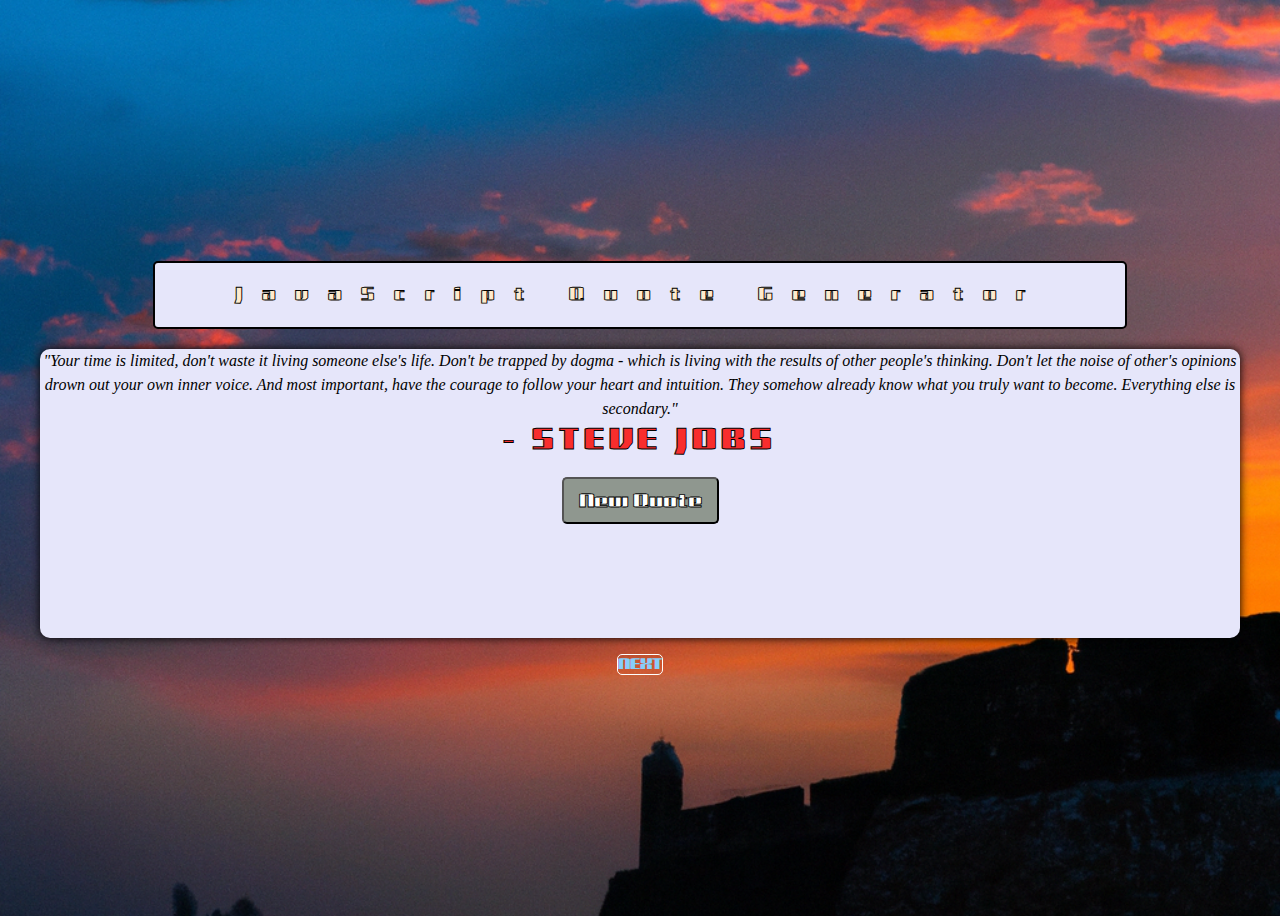
<file: index.html>
<!DOCTYPE html>
<html lang="en">
  <head>
    <meta charset="UTF-8" />
    <meta http-equiv="X-UA-Compatible" content="IE=edge" />
    <meta name="viewport" content="width=device-width, initial-scale=1.0" />
    <!-- googel font -->
    <link rel="preconnect" href="https://fonts.googleapis.com" />
    <link rel="preconnect" href="https://fonts.gstatic.com" crossorigin />
    <link
      href="https://fonts.googleapis.com/css2?family=Gajraj+One&display=swap"
      rel="stylesheet"
    />
    <!-- styles -->
    <link rel="stylesheet" href="./styles/style.css" />
    <!-- font awesome for icons-->
    <link
      rel="stylesheet"
      href="https://cdnjs.cloudflare.com/ajax/libs/font-awesome/6.3.0/css/all.min.css"
      integrity="sha512-SzlrxWUlpfuzQ+pcUCosxcglQRNAq/DZjVsC0lE40xsADsfeQoEypE+enwcOiGjk/bSuGGKHEyjSoQ1zVisanQ=="
      crossorigin="anonymous"
      referrerpolicy="no-referrer"
    />
    <title>DOM THE THIRD ONE</title>
  </head>
  <body class="u-container">
    <!-- project 1: quote generator -->
    <div class="container">
      <div class="header">
        <h2>JavaScript Quote Generator</h2>
      </div>
      <div class="main-content">
        <div class="text-area">
          <span class="quote">
            "Your time is limited, don't waste it living someone else's life.
            Don't be trapped by dogma - which is living with the results of
            other people's thinking. Don't let the noise of other's opinions
            drown out your own inner voice. And most important, have the courage
            to follow your heart and intuition. They somehow already know what
            you truly want to become. Everything else is secondary."
          </span>
        </div>
        <div class="person">- Steve Jobs</div>

        <div class="btn-area">
          <button id="new-quote">New Quote</button>
        </div>
      </div>
    </div>
    <footer>
      <div>
        <a href="./project2.html"><span>NEXT</span></a>
      </div>
    </footer>
    <!-- scripts -->
    <script src="./scripts/app.js"></script>
  </body>
</html>
</file>
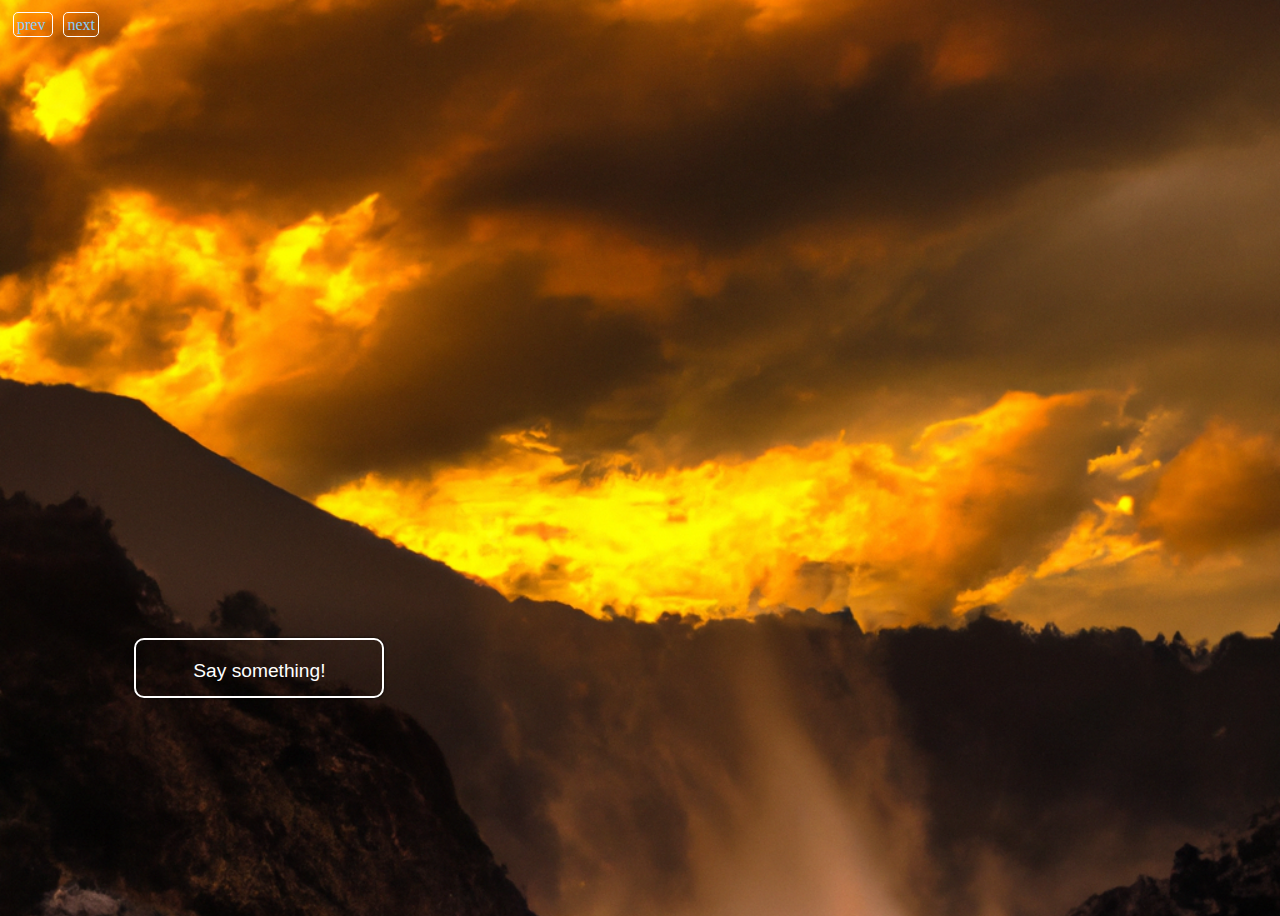
<file: project2.html>
<!DOCTYPE html>
<html lang="en">
  <head>
    <meta charset="UTF-8" />
    <meta http-equiv="X-UA-Compatible" content="IE=edge" />
    <meta name="viewport" content="width=device-width, initial-scale=1.0" />
    <link rel="stylesheet" href="./styles/style2.css" />
    <title>P r o j e c t 2</title>
  </head>
  <body>
    <header>
      <div>
        <a href="./index.html"><span>prev</span></a>
      </div>
      <div>
        <a href="./project3.html"><span>next</span></a>
      </div>
    </header>
    <!-- M O D A L    O P E N    B U T T O N -->
    <button id="open-btn">
      <p>Say something!</p>
    </button>
    <!-- modal & modal background -->
    <div id="modal-container">
      <div id="modal">
        <p>Something!</p>
        <div id="close-btn">&times;</div>
      </div>
    </div>
    <script src="./scripts/app2.js"></script>
  </body>
</html>
</file>
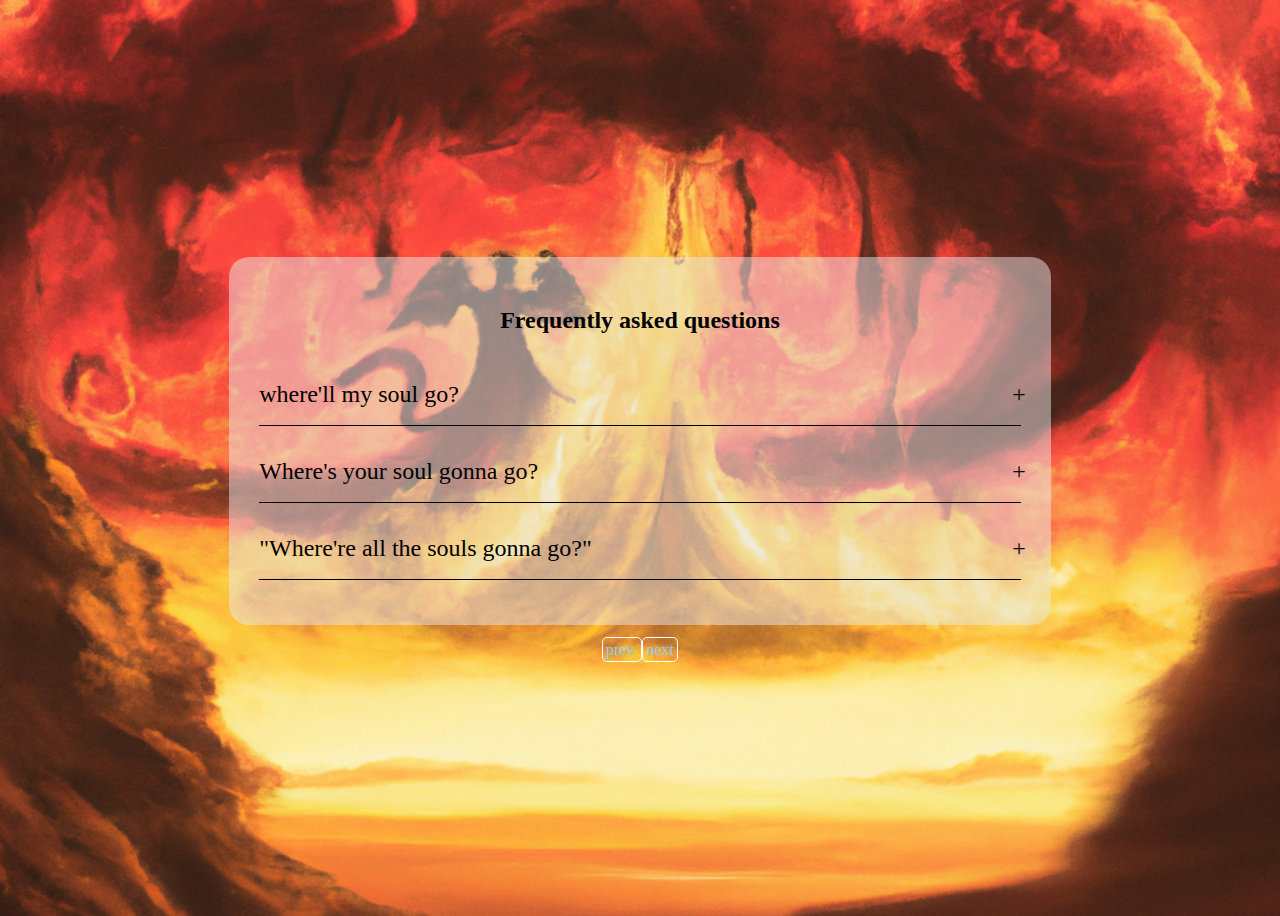
<file: project3.html>
<!DOCTYPE html>
<html lang="en">
  <head>
    <meta charset="UTF-8" />
    <meta http-equiv="X-UA-Compatible" content="IE=edge" />
    <meta name="viewport" content="width=device-width, initial-scale=1.0" />
    <link rel="stylesheet" href="./styles/style3.css" />
    <title>F r e q u e n t l y || a s k e d || q u e s t i o n s</title>
  </head>
  <body>
    <div class="accordion">
      <h2 class="accordion-title">Frequently asked questions</h2>
      <div class="content-container">
        <div class="questions">where'll my soul go?</div>
        <div class="answers">
          Nel mezzo del cammin di nostra vita mi ritrovai per una selva oscura,
          ché la diritta via era smarrita. Ahi quanto a dir qual era è cosa dura
          esta selva selvaggia e aspra e forte che nel pensier rinova la paura!
          Tant' è amara che poco è più morte; ma per trattar del ben ch'i' vi
          trovai, dirò de l'altre cose ch'i' v'ho scorte. Io non so ben ridir
          com' i' v'intrai, tant' era pien di sonno a quel punto che la verace
          via abbandonai. Ma poi ch'i' fui al piè d'un colle giunto, là dove
          terminava quella valle che m'avea di paura il cor compunto, guardai in
          alto e vidi le sue spalle vestite già de' raggi del pianeta che mena
          dritto altrui per ogne calle. Allor fu la paura un poco queta, che nel
          lago del cor m'era durata la notte ch'i' passai con tanta pieta. E
          come quei che con lena affannata, uscito fuor del pelago a la riva, si
          volge a l'acqua perigliosa e guata, così l'animo mio, ch'ancor
          fuggiva, si volse a retro a rimirar lo passo che non lasciò già mai
          persona viva. Poi ch'èi posato un poco il corpo lasso, ripresi via per
          la piaggia diserta, sì che 'l piè fermo sempre era 'l più basso. Ed
          ecco, quasi al cominciar de l'erta, una lonza leggera e presta molto,
          che di pel macolato era coverta; e non mi si partia dinanzi al volto,
          anzi 'mpediva tanto il mio cammino, ch'i' fui per ritornar più volte
          vòlto. Temp' era dal principio del mattino; e 'l sol montava 'n sù con
          quelle stelle ch'eran con lui quando l'amor divino mosse di prima
          quelle cose belle; sì ch'a bene sperar m'era cagione di quella fiera a
          la gaetta pelle l'ora del tempo e la dolce stagione; ma non sì che
          paura non mi desse la vista che m'apparve d'un leone. Questi parea che
          contra me venisse con la test' alta e con rabbiosa fame, sì che parea
          che l'aere ne tremesse. Ed una lupa, che di tutte brame sembiava carca
          ne la sua magrezza, e molte genti fé già viver grame, questa mi porse
          tanto di gravezza con la paura ch'uscia di sua vista, ch'io perdei la
          speranza de l'altezza.
        </div>
      </div>
      <div class="content-container">
        <div class="questions">Where's your soul gonna go?</div>
        <div class="answers">
          "The Book of Mormon: Another Testament of Jesus Christ" is a record of
          God's dealings with the inhabitants of ancient America. The book was
          written by many ancient prophets by the spirit of prophecy and
          revelation. Their words, written on gold plates, were quoted and
          abridged by a prophet-historian named Mormon. The record gives an
          account of two great civilizations. One came from Jerusalem in 600
          B.C., and afterward separated into two nations, known as the Nephites
          and the Lamanites. The other came much earlier when the Lord
          confounded the tongues at the Tower of Babel. This group is known as
          the Jaredites. After thousands of years, all were destroyed except the
          Lamanites, and they are among the ancestors of the American Indians.
          The crowning event recorded in the Book of Mormon is the personal
          ministry of the Lord Jesus Christ among the Nephites soon after His
          resurrection. It puts forth the doctrines of the gospel, outlines the
          plan of salvation, and tells men what they must do to gain peace in
          this life and eternal salvation in the life to come. After Mormon
          completed his writings, he delivered the account to his son Moroni,
          who added a few words of his own and hid up the plates in the Hill
          Cumorah. On September 21, 1823, the same Moroni, then a glorified,
          resurrected being, appeared to the Prophet Joseph Smith and instructed
          him relative to the ancient record and its destined translation into
          the English language. In due course the plates were delivered to
          Joseph Smith, who translated them by the gift and power of God. The
          record is now published in many languages as a new and additional
          witness that Jesus Christ is the Son of the living God and that all
          who will come unto Him and obey the laws and ordinances of His gospel
          may be saved.
        </div>
      </div>
      <div class="content-container">
        <div class="questions">"Where're all the souls gonna go?"</div>
        <div class="answers">
          कारणान्यः नानाविधानि भवन्ति जीवनानां। सर्वे ते प्रकृतिः च देहः चेतना च
          शक्तयः च इति। जीवानां त्रिविधकृत्ये शारीरकं मनस्तुच्छस्वप्नं चेति नाम।
          शरीरं तु जायते मरत्यश्चेति नाम। शरीरस्थितिं नियतमास्थाय संसारं
          जन्ममरणभयं जनयति। तद्यथा भवति। जन्मकृतं कर्म यत्किंचित् वासनामयं वा
          ज्ञानमयं वा दोषमयं वेति नाम। सत्कृतं कर्म विरोधं कर्म वा ज्ञानमयं वा
          दोषहीनं वेति नाम। सर्वेषां कर्माणां परिणामं संसारं विवर्तं वा जनयति।
          एवं शुभाशुभकृतं द्रव्यं चेतनं च नाशमुपगच्छति। तत्र नरकं धुमावदातपम्
          अशनमशनादि तपः तेनापि भवन्ति। शुभं च शुभं वा कृतं तपो विविधैः
          प्रवृत्तमिव भवति। नित्यं संसारदुःखस्य निजप्रबोधमात्रेण सन्त्यज्य तदा
          निर्वाणमवाप्नोति। एवं नरके नीचतां याति ज्ञानहीनोऽपि तेन दुराचारेण।
          तस्मात् ज्ञानेन प्रकृतिजन्यदोषवर्जित
        </div>
      </div>
    </div>
    <footer>
      <div>
        <a href="./project2.html"><span>prev</span></a>
      </div>
      <div>
        <a href="./project4.html"><span>next</span></a>
      </div>
    </footer>
    <script src="./scripts/app3.js"></script>
  </body>
</html>
</file>
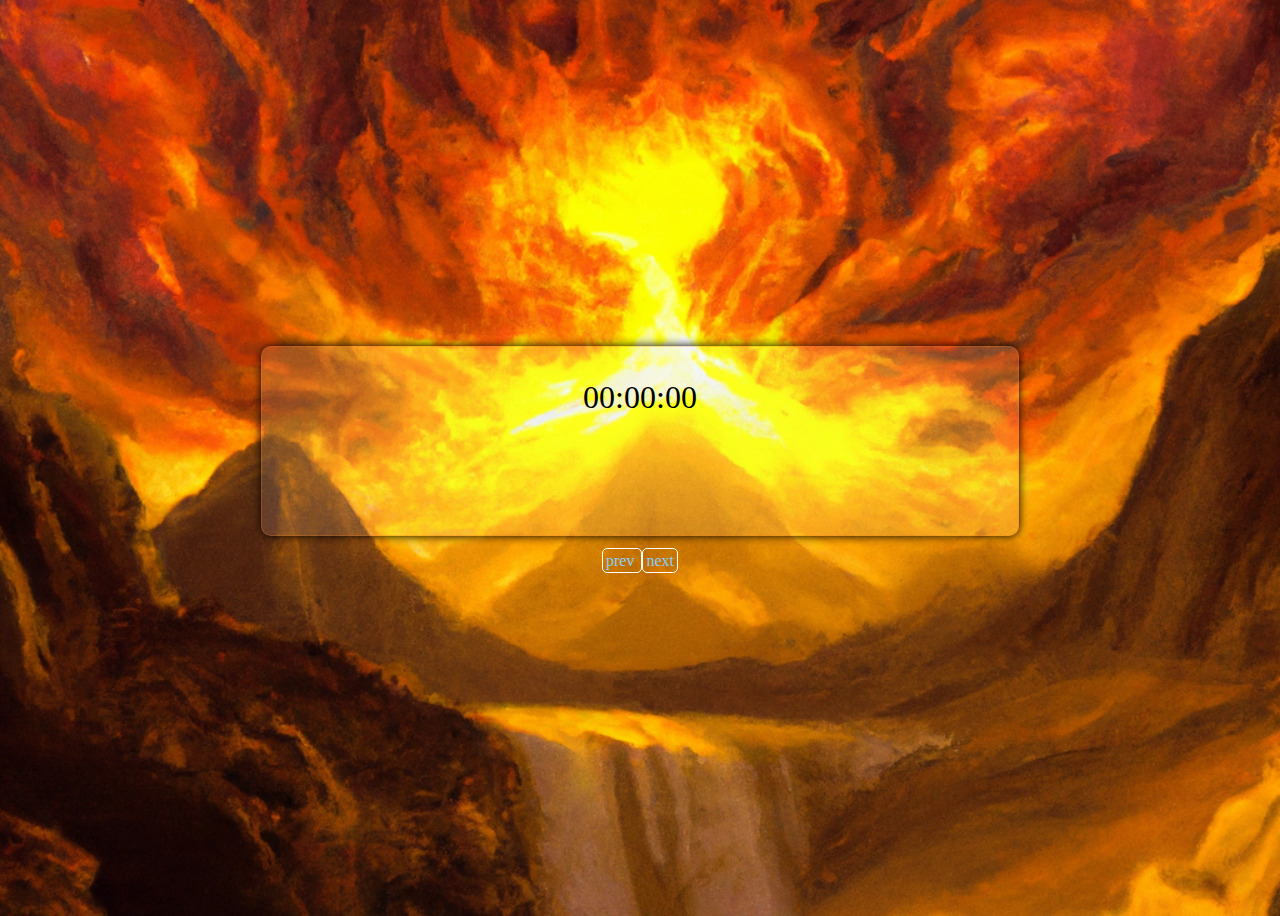
<file: project4.html>
<!DOCTYPE html>
<html lang="en">
  <head>
    <meta charset="UTF-8" />
    <meta http-equiv="X-UA-Compatible" content="IE=edge" />
    <meta name="viewport" content="width=device-width, initial-scale=1.0" />
    <link
      rel="stylesheet"
      href="https://cdnjs.cloudflare.com/ajax/libs/font-awesome/6.3.0/css/all.min.css"
      integrity="sha512-SzlrxWUlpfuzQ+pcUCosxcglQRNAq/DZjVsC0lE40xsADsfeQoEypE+enwcOiGjk/bSuGGKHEyjSoQ1zVisanQ=="
      crossorigin="anonymous"
      referrerpolicy="no-referrer"
    />
    <link rel="stylesheet" href="./styles/style4.css" />
    <title>t i m e r</title>
  </head>
  <body>
    <div class="container">
      <div id="timer">00:00:00</div>
      <div class="btns">
        <button id="start-stop-btn"><i class="fa-solid fa-play"></i></button>

        <button id="reset-btn">
          <i class="fa-solid fa-arrow-rotate-left"></i>
        </button>
      </div>
    </div>
    <footer>
      <div>
        <a href="./project3.html"><span>prev</span></a>
      </div>
      <div>
        <a href="./project5.html"><span>next</span></a>
      </div>
    </footer>
    <script src="./scripts/app4.js"></script>
  </body>
</html>
</file>
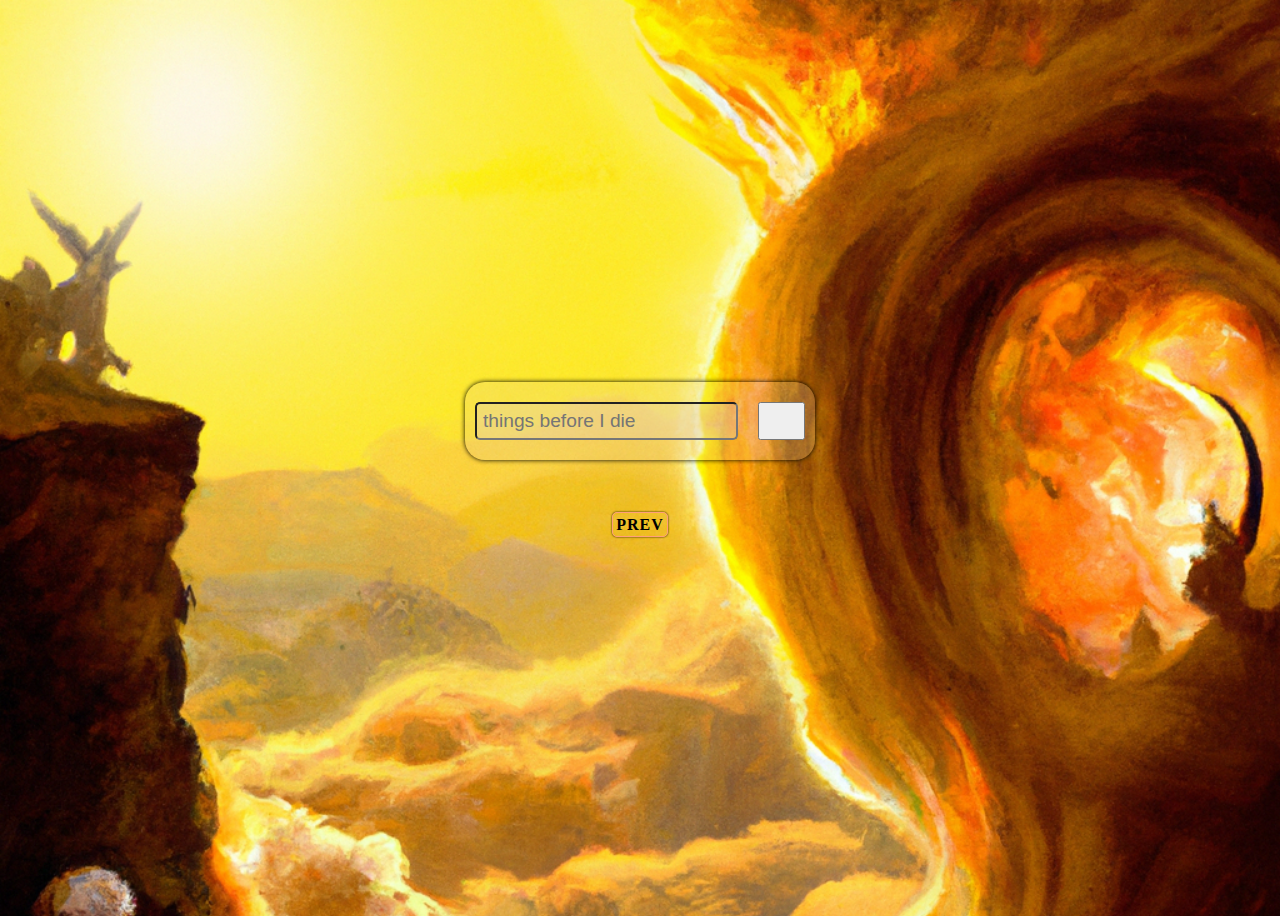
<file: project5.html>
<!DOCTYPE html>
<html lang="en">
  <head>
    <meta charset="UTF-8" />
    <meta http-equiv="X-UA-Compatible" content="IE=edge" />
    <meta name="viewport" content="width=device-width, initial-scale=1.0" />
    <link
      rel="stylesheet"
      href="https://cdnjs.cloudflare.com/ajax/libs/font-awesome/6.3.0/css/all.min.css"
      integrity="sha512-SzlrxWUlpfuzQ+pcUCosxcglQRNAq/DZjVsC0lE40xsADsfeQoEypE+enwcOiGjk/bSuGGKHEyjSoQ1zVisanQ=="
      crossorigin="anonymous"
      referrerpolicy="no-referrer"
    />
    <link rel="stylesheet" href="./styles/style5.css" />
    <title>T a s k || m a n a g e r</title>
  </head>
  <body>
    <div class="container">
      <div id="add-task-container">
        <input type="text" placeholder="things before I die" id="input-task" />
        <button id="add-task">
          <i class="fa-solid fa-plus"></i>
        </button>
      </div>
    </div>
    <div id="task-container"></div>
    <footer>
      <div>
        <a href="./project4.html"><span>prev</span></a>
      </div>
    </footer>
    <script src="./scripts/app5.js"></script>
  </body>
</html>
</file>
<file: styles/style2.css>
body {
  background-image: url(../assets/img2.png);
  background-repeat: no-repeat;
  background-position: center;
  background-size: cover;
  background-attachment: fixed;
  position: relative;
  min-height: 100vh;
}

#open-btn {
  position: absolute;
  top: 70%;
  left: 10%;
  width: 250px;
  height: 60px;
  font-size: 1.2rem;
  background: transparent;
  color: #fff;
  border: solid 2px #fff;
  border-radius: 10px;
  box-shadow: 0 0 3px black;
  transition: 2s;
}
#open-btn:hover {
  background-color: aliceblue;
  color: darkslategrey;
  cursor: pointer;
}

#modal {
  background-color: rgba(234, 234, 234, 0.4);
  position: absolute;
  top: 50%;
  left: 45%;
  transform: translate(-50%, -50%);
  width: 150px;
  height: 30px;
  padding: 10px 10px;
  border-radius: 5px;
  font-size: 1.5rem;
  display: flex;
  justify-content: space-between;
  align-items: center;

  animation-name: animatemodal;
  animation-duration: 0.4s;
}

#close-btn {
  font-size: 3rem;
}

#close-btn {
  cursor: pointer;
  font-size: 3rem;
  color: #ff0000;
}

#modal-container {
  display: none;
  position: fixed;
  top: 0;
  left: 0;
  width: 100%;
  height: 100%;
  z-index: 1;
}
/* modal animation section */
@keyframes animatemodal {
  from {
    top: -300px;
    opacity: 0;
  }
  to {
    top: 50%;
    opacity: 1;
  }
}

header {
  padding-top: .5em;
}
header div {
  display: flex;
  padding: 3px;
  margin: 5px;
  display: inline;
  border: thin solid #fff;
  border-radius: 5px;
}

header div:hover {
  background-color: rgba(173, 216, 230, 0.4);
}
header div a {
  text-decoration: none;
  color: lightskyblue;
}
</file>
<file: styles/style3.css>
html {
  box-sizing: border-box;
  font-size: 16px;
}

*,
*::after,
*::before {
  box-sizing: inherit;
}
body {
  background-image: url(../assets/img3.png);
  background-repeat: no-repeat;
  background-position: center;
  background-size: cover;
  background-attachment: fixed;
  min-height: 100vh;
  display: flex;
  justify-content: center;
  align-items: center;
  flex-direction: column;
}

.accordion {
  max-width: 65%;
  background-color: rgba(234, 231, 234, 0.5);
  padding: 30px;
  border-radius: 20px;
}

.accordion .accordion-title {
  margin-bottom: 30px;
  text-align: center;
}

.accordion .content-container .questions {
  padding: 17px 0px;
  font-size: 1.5em;
  cursor: pointer;
  border-bottom: 1px solid #000;
  position: relative;
}

.accordion .content-container .questions::after {
  content: "+";

  position: absolute;
  right: -5px;
}

.accordion .content-container .answers {
  padding-top: 15px;
  font-size: 22px;
  line-height: 1.5;
  width: 100%;
  height: 0px;
  overflow: hidden;
  transition: 0.3s;
}

.accordion .content-container.active .answers {
  height: 1500px;
}

footer {
  padding-top: 1em;
}
footer div {
  display: inline;
  -ms-flex-direction: row;
  border: thin solid #fff;
  border-radius: 5px;
  padding: 3px;
}

footer div:hover {
  background-color: rgba(173, 216, 230, 0.4);
}
footer div a {
  text-decoration: none;
  color: lightskyblue;
}
</file>
<file: styles/style4.css>
html {
  box-sizing: border-box;
  font-size: 16px;
}

*,
*::after,
*::before {
  box-sizing: inherit;
}

body {
  background-image: url(../assets/img4.png);
  background-repeat: no-repeat;
  background-position: top;
  background-size: cover;
  background-attachment: fixed;
  min-height: 100vh;
  display: flex;
  justify-content: center;
  align-items: center;
  flex-direction: column;
}

.container {
  width: 60%;
  height: 190px;
  background-color: rgba(254, 253, 253, 0.1);
  border-radius: 10px;
  border: 1px solid rgba(238, 128, 37, 0.284);
  box-shadow: 0 0 10px;
}

#timer {
  width: 100%;
  font-size: 2em;
  text-align: center;
  margin: 0px auto;
  padding: 1em;
}

.btns {
  text-align: center;
}

.btn {
  margin: 0 10px;
}
button {
  background-color: transparent;
  border: none;
}
button i {
  font-size: 2rem;
  padding: 10px;
  color: black;
  width: 100%;
  background-color: transparent;
  display: flex;
  cursor: pointer;
}

#play {
  background-color: rgba(8, 164, 8, 0.5);
}

#pause {
  background-color: rgba(195, 21, 39, 0.5);
}

#reset {
  background-color: rgba(195, 21, 39, 0.5);
}

footer {
  padding-top: 1em;
}
footer div {
  display: inline;
  -ms-flex-direction: row;
  border: thin solid #fff;
  border-radius: 5px;
  padding: 3px;
}

footer div:hover {
  background-color: rgba(173, 216, 230, 0.4);
}
footer div a {
  text-decoration: none;
  color: lightskyblue;
}
</file>
<file: styles/style5.css>
html {
  box-sizing: border-box;
  font-size: 16px;
}

*,
*::after,
*::before {
  box-sizing: inherit;
}

body {
  background-image: url(../assets/img5.png);
  background-repeat: no-repeat;
  background-position: top;
  background-size: cover;
  background-attachment: fixed;
  min-height: 100vh;
  display: flex;
  justify-content: center;
  align-items: center;
  flex-direction: column;
}

#add-task-container {
  width: 350px;
  padding: 20px 10px;
  background-color: rgba(233, 211, 178, 0.2);
  border-radius: 20px;
  box-shadow: 0 0 5px;
  display: flex;
}
input {
  flex: 5;
  margin-right: 20px;
  border-radius: 5px;
  font-size: 1.2rem;
  padding: 6px;
  background-color: rgba(233, 211, 178, 0.39);
}
#add-task {
  flex: 1;
  transition: 0.2s;
  font-size: 1.2rem;
  padding: 3px;
  color: black;
  cursor: pointer;
}
button:hover {
  background-color: rgb(160, 240, 0);
}

.task {
  width: 100%;
  border-radius: 5px;
  box-shadow: 0 0 2px;
  padding-top: 5px;
}
footer {
  padding-top: 1em;
}
footer div {
  display: inline;
  -ms-flex-direction: row;
  border: thin solid lightsalmon;
  border-radius: 5px;
  padding: 3px;

  cursor: pointer;
  box-shadow: 0 0 2px;
}

footer div:hover {
  background-color: rgba(218, 149, 39, 0.9);
}
footer div a {
  text-decoration: none;
  color: black;
  text-transform: uppercase;
  border: thin solid 2px;
  font-weight: bolder;
  letter-spacing: 1px;
}
#task-container {
  margin: 20px;
}
.task li {
  margin: 10px;
  list-style: none;
  flex: 4;
  font-size: 1rem;
  text-transform: capitalize;
}
</file>
<file: styles/style.css>
@import url("https://fonts.googleapis.com/css2?family=Gajraj+One&display=swap");

/* idea taken from normalize and utopia */

:root {
  /* font */
  --font-prim--1: "Gajraj One", sans-serif;
  --step--2: clamp(0.78rem, calc(0.77rem + 0.03vw), 0.8rem);
  --step--1: clamp(0.94rem, calc(0.92rem + 0.11vw), 1rem);
  --step-0: clamp(1.13rem, calc(1.08rem + 0.22vw), 1.25rem);
  --step-1: clamp(1.35rem, calc(1.28rem + 0.37vw), 1.56rem);
  --step-2: clamp(1.62rem, calc(1.5rem + 0.58vw), 1.95rem);
  --step-3: clamp(1.94rem, calc(1.77rem + 0.87vw), 2.44rem);
  --step-4: clamp(2.33rem, calc(2.08rem + 1.25vw), 3.05rem);
  --step-5: clamp(2.8rem, calc(2.45rem + 1.77vw), 3.82rem);

  /* spaces */
  --space-3xs: clamp(0.31rem, calc(0.31rem + 0vw), 0.31rem);
  --space-2xs: clamp(0.56rem, calc(0.54rem + 0.11vw), 0.63rem);
  --space-xs: clamp(0.88rem, calc(0.85rem + 0.11vw), 0.94rem);
  --space-s: clamp(1.13rem, calc(1.08rem + 0.22vw), 1.25rem);
  --space-m: clamp(1.69rem, calc(1.62rem + 0.33vw), 1.88rem);
  --space-l: clamp(2.25rem, calc(2.16rem + 0.43vw), 2.5rem);
  --space-xl: clamp(3.38rem, calc(3.24rem + 0.65vw), 3.75rem);
  --space-2xl: clamp(4.5rem, calc(4.33rem + 0.87vw), 5rem);
  --space-3xl: clamp(6.75rem, calc(6.49rem + 1.3vw), 7.5rem);

  /* One-up pairs */
  --space-3xs-2xs: clamp(0.31rem, calc(0.2rem + 0.54vw), 0.63rem);
  --space-2xs-xs: clamp(0.56rem, calc(0.43rem + 0.65vw), 0.94rem);
  --space-xs-s: clamp(0.88rem, calc(0.74rem + 0.65vw), 1.25rem);
  --space-s-m: clamp(1.13rem, calc(0.86rem + 1.3vw), 1.88rem);
  --space-m-l: clamp(1.69rem, calc(1.4rem + 1.41vw), 2.5rem);
  --space-l-xl: clamp(2.25rem, calc(1.73rem + 2.61vw), 3.75rem);
  --space-xl-2xl: clamp(3.38rem, calc(2.81rem + 2.83vw), 5rem);
  --space-2xl-3xl: clamp(4.5rem, calc(3.46rem + 5.22vw), 7.5rem);

  /* Custom pairs */
  --space-s-l: clamp(1.13rem, calc(0.65rem + 2.39vw), 2.5rem);

  /* G R I D */
  --grid-max-width: 77.5rem;
  --grid-gutter: var(
    --space-s-l,
    clamp(1.13rem, calc(0.65rem + 2.39vw), 2.5rem)
  );
  --grid-columns: 12;
}

/* G L O B A L      C L A S S */

.u-container {
  max-width: var(--grid-max-width);
  padding-inline: var(--grid-gutter);
  margin-inline: auto;
}

.u-grid {
  display: grid;
  gap: var(--grid-gutter);
}

/* 
==========================================================================
                        N O R M A L I Z E
==========================================================================
*/
html {
  line-height: 1.15; /* 1 */
  -webkit-text-size-adjust: 100%; /* 2 */
}

/* Sections
   ========================================================================== */

/**
 * Remove the margin in all browsers.
 */

body {
  display: flex;
  justify-content: center;
  align-items: center;
  height: 100vh;
  text-align: center;
  font-family: var(--font-prim--1);
  background-image: url(../assets/img1.png);
  background-repeat: no-repeat;
  background-size: cover;
  background-position: center; /*no-repeat, center center/ cover; */
  background-attachment: fixed;
  flex-direction: column;
}

/**
 * Render the `main` element consistently in IE.
 */

main {
  display: block;
}

/**
 * Correct the font size and margin on `h1` elements within `section` and
 * `article` contexts in Chrome, Firefox, and Safari.
 */

h1 {
  font-size: var(--step-1);
  margin: var(--space-m) 0;
}

/* Grouping content
   ========================================================================== */

/**
 * 1. Add the correct box sizing in Firefox.
 * 2. Show the overflow in Edge and IE.
 */

hr {
  box-sizing: content-box; /* 1 */
  height: 0; /* 1 */
  overflow: visible; /* 2 */
}

/**
 * 1. Correct the inheritance and scaling of font size in all browsers.
 * 2. Correct the odd `em` font sizing in all browsers.
 */

pre {
  font-family: monospace, monospace;
  font-size: var(--step-0);
  margin: var(--space-m) 0;
}

/* Text-level semantics
   ========================================================================== */

/**
 * Remove the gray background on active links in IE 10.
 */

a {
  background-color: transparent;
}

/**
 * 1. Remove the bottom border in Chrome 57-
 * 2. Add the correct text decoration in Chrome, Edge, IE, Opera, and Safari.
 */

abbr[title] {
  border-bottom: none; /* 1 */
  text-decoration: underline; /* 2 */
  text-decoration: underline dotted; /* 2 */
}

/**
 * Add the correct font weight in Chrome, Edge, and Safari.
 */

b,
strong {
  font-weight: bolder;
}

/**
 * 1. Correct the inheritance and scaling of font size in all browsers.
 * 2. Correct the odd `em` font sizing in all browsers.
 */

code,
kbd,
samp {
  font-family: monospace, monospace; /* 1 */
  font-size: var(--space-m); /* 2 */
}

/**
 * Add the correct font size in all browsers.
 */

small {
  font-size: calc(var(--step-0) * 0.8);
}

/**
 * Prevent `sub` and `sup` elements from affecting the line height in
 * all browsers.
 */

sub,
sup {
  font-size: var(--step--2);
  line-height: 0;
  position: relative;
  vertical-align: baseline;
}

sub {
  bottom: calc(var(--space-xs) * -0.8);
}

sup {
  top: calc(var(--space-xs) * -1.25);
}

/* Embedded content
   ========================================================================== */

/**
 * Remove the border on images inside links in IE 10.
 */

img {
  border-style: none;
}
img,
video {
  width: 100%;
  height: auto;
}
/* Forms
   ========================================================================== */

/**
 * 1. Change the font styles in all browsers.
 * 2. Remove the margin in Firefox and Safari.
 */

button,
input,
optgroup,
select,
textarea {
  font-family: inherit; /* 1 */
  font-size: 100%; /* 1 */
  line-height: 1.15; /* 1 */
  margin: 0; /* 2 */
}

/**
 * Show the overflow in IE.
 * 1. Show the overflow in Edge.
 */

button,
input {
  /* 1 */
  overflow: visible;
}

/**
 * Remove the inheritance of text transform in Edge, Firefox, and IE.
 * 1. Remove the inheritance of text transform in Firefox.
 */

button,
select {
  /* 1 */
  text-transform: none;
}

/**
 * Correct the inability to style clickable types in iOS and Safari.
 */

button,
[type="button"],
[type="reset"],
[type="submit"] {
  -webkit-appearance: button;
}

/**
 * Remove the inner border and padding in Firefox.
 */

button::-moz-focus-inner,
[type="button"]::-moz-focus-inner,
[type="reset"]::-moz-focus-inner,
[type="submit"]::-moz-focus-inner {
  border-style: none;
  padding: 0;
}

/**
 * Restore the focus styles unset by the previous rule.
 */

button:-moz-focusring,
[type="button"]:-moz-focusring,
[type="reset"]:-moz-focusring,
[type="submit"]:-moz-focusring {
  outline: 1px dotted ButtonText;
}

/**
 * Correct the padding in Firefox.
 */

fieldset {
  padding: var(--space-3xs) var(--step-1) var(--step--2);
}

/**
 * 1. Correct the text wrapping in Edge and IE.
 * 2. Correct the color inheritance from `fieldset` elements in IE.
 * 3. Remove the padding so developers are not caught out when they zero out
 *    `fieldset` elements in all browsers.
 */

legend {
  box-sizing: border-box; /* 1 */
  color: inherit; /* 2 */
  display: table; /* 1 */
  max-width: 100%; /* 1 */
  padding: 0; /* 3 */
  white-space: normal; /* 1 */
}

/**
 * Add the correct vertical alignment in Chrome, Firefox, and Opera.
 */

progress {
  vertical-align: baseline;
}

/**
 * Remove the default vertical scrollbar in IE 10+.
 */

textarea {
  overflow: auto;
}

/**
 * 1. Add the correct box sizing in IE 10.
 * 2. Remove the padding in IE 10.
 */

[type="checkbox"],
[type="radio"] {
  box-sizing: border-box; /* 1 */
  padding: 0; /* 2 */
}

/**
 * Correct the cursor style of increment and decrement buttons in Chrome.
 */

[type="number"]::-webkit-inner-spin-button,
[type="number"]::-webkit-outer-spin-button {
  height: auto;
}

/**
 * 1. Correct the odd appearance in Chrome and Safari.
 * 2. Correct the outline style in Safari.
 */

[type="search"] {
  -webkit-appearance: textfield; /* 1 */
  outline-offset: -2px; /* 2 */
}

/**
 * Remove the inner padding in Chrome and Safari on macOS.
 */

[type="search"]::-webkit-search-decoration {
  -webkit-appearance: none;
}

/**
 * 1. Correct the inability to style clickable types in iOS and Safari.
 * 2. Change font properties to `inherit` in Safari.
 */

::-webkit-file-upload-button {
  -webkit-appearance: button; /* 1 */
  font: inherit; /* 2 */
}

/* Interactive
   ========================================================================== */

/*
 * Add the correct display in Edge, IE 10+, and Firefox.
 */

details {
  display: block;
}

/*
 * Add the correct display in all browsers.
 */

summary {
  display: list-item;
}

/* Misc
   ========================================================================== */

/**
 * Add the correct display in IE 10+.
 */

template {
  display: none;
}

/**
 * Add the correct display in IE 10.
 */

[hidden] {
  display: none;
}

/*

==========================================================================
----------------------------> P R O J E C T <-----------------------------
========================================================================== 

*/

.container {
  max-width: var(--step--0);
  max-height: 28.125em;
}

.header {
  font-size: var(--step--2);
  border: solid 2px #000;
  color: blanchedalmond;
  background-color: lavender;
  padding: 5px;
  width: 80%;
  margin: 20px auto;
  border-radius: 5px;
  letter-spacing: var(--space-xs-s);
  -webkit-text-stroke: 0.2px black;
  text-stroke: 0.2px black;
}
.main-content {
  background-color: lavender;
  width: 100%;
  height: 18.1rem;
  border-radius: 10px 10px;
  box-shadow: 0 0 10px;
}

.main-content .text-area {
  font-size: var(--step--1);
  line-height: 1.5;
}

.main-content .person {
  font-size: var(--step-2);
  color: rgb(248, 45, 45);
  text-transform: uppercase;
  -webkit-text-stroke: 0.9px black;
  text-stroke: 0.9px black;
  letter-spacing: var(--space-3xs);
}
.quote {
  align-items: center;
  font-family: serif;
  font-style: italic;
}

.btn-area button {
  background-color: #8f978f;
  color: #fff;
  font-size: var(--step-0);
  padding: 10px 15px;
  margin-top: 20px;
  border-radius: 5px;
  -webkit-text-stroke: 0.9px black;
  text-stroke: 0.9px black;
}

.btn-area button:active {
  background-color: lightblue;
}

footer {
  padding-top: 1em;
}
footer div {
  border: thin solid #fff;
  border-radius: 5px;
}

footer div:hover {
  background-color: rgba(173, 216, 230, 0.4);
}
footer div a {
  text-decoration: none;
  color: lightskyblue;
}
</file>
